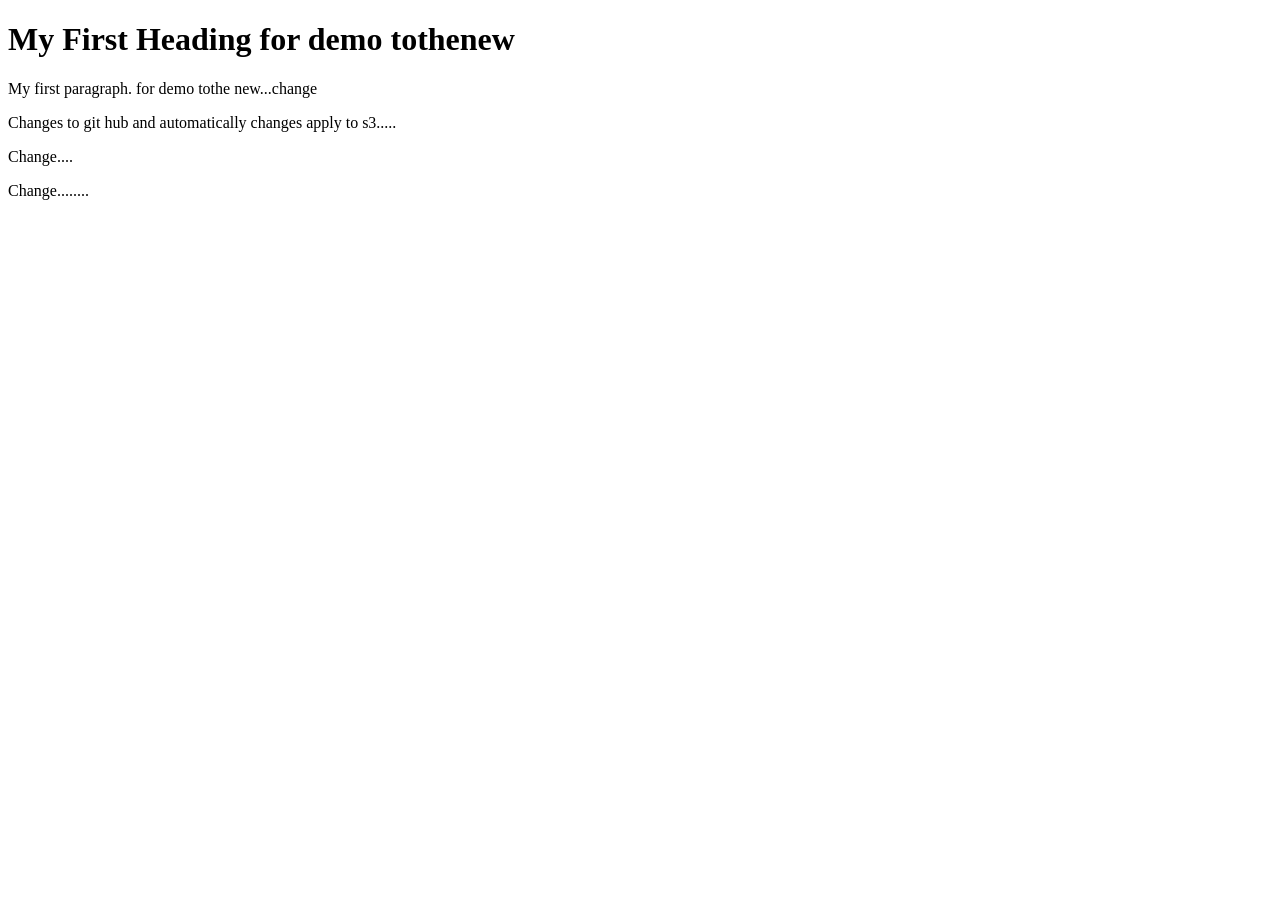
<file: index.html>
<!DOCTYPE html>
<html>
<body>

<h1>My First Heading  for demo tothenew</h1>

<p>My first paragraph. for demo tothe new...change</p>
  <p>Changes to git hub and automatically changes apply to s3.....</p>
  <p>Change....</p>
  <p>Change........</p>

</body>
</html>
</file>
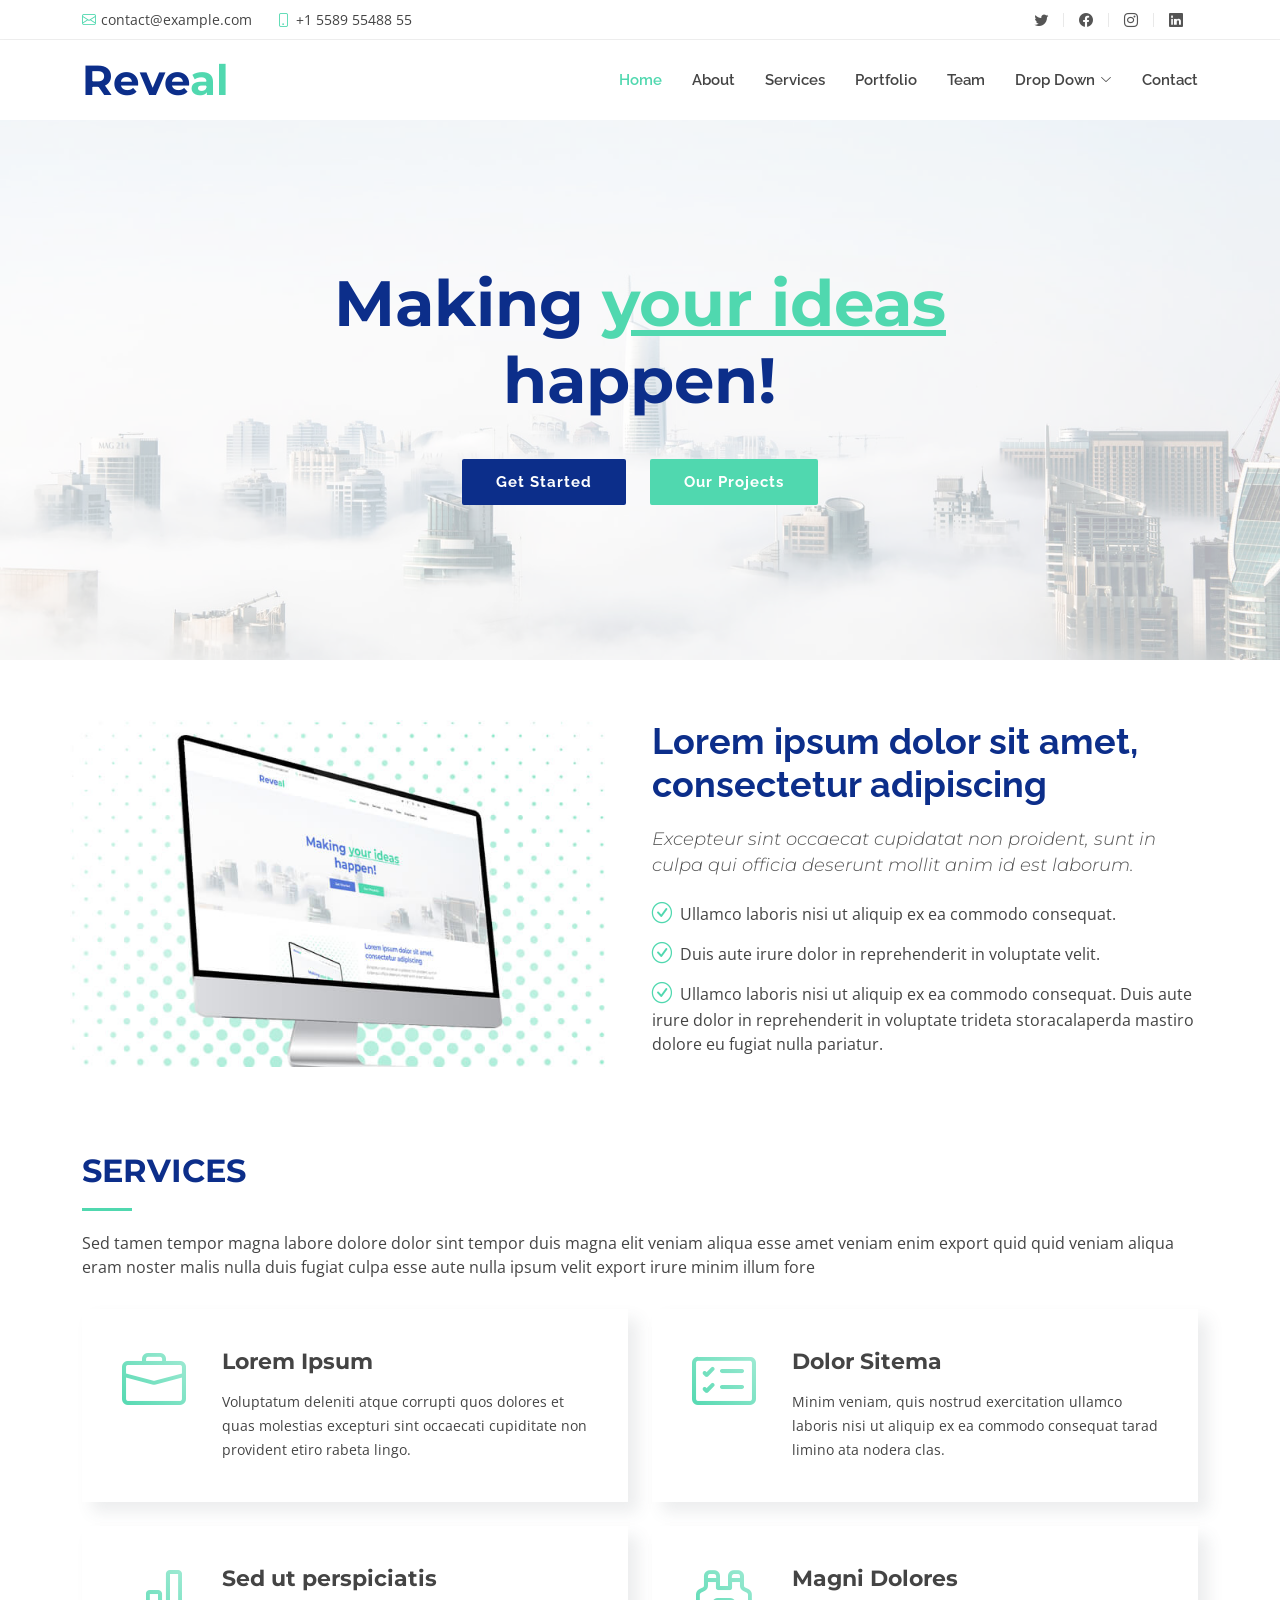
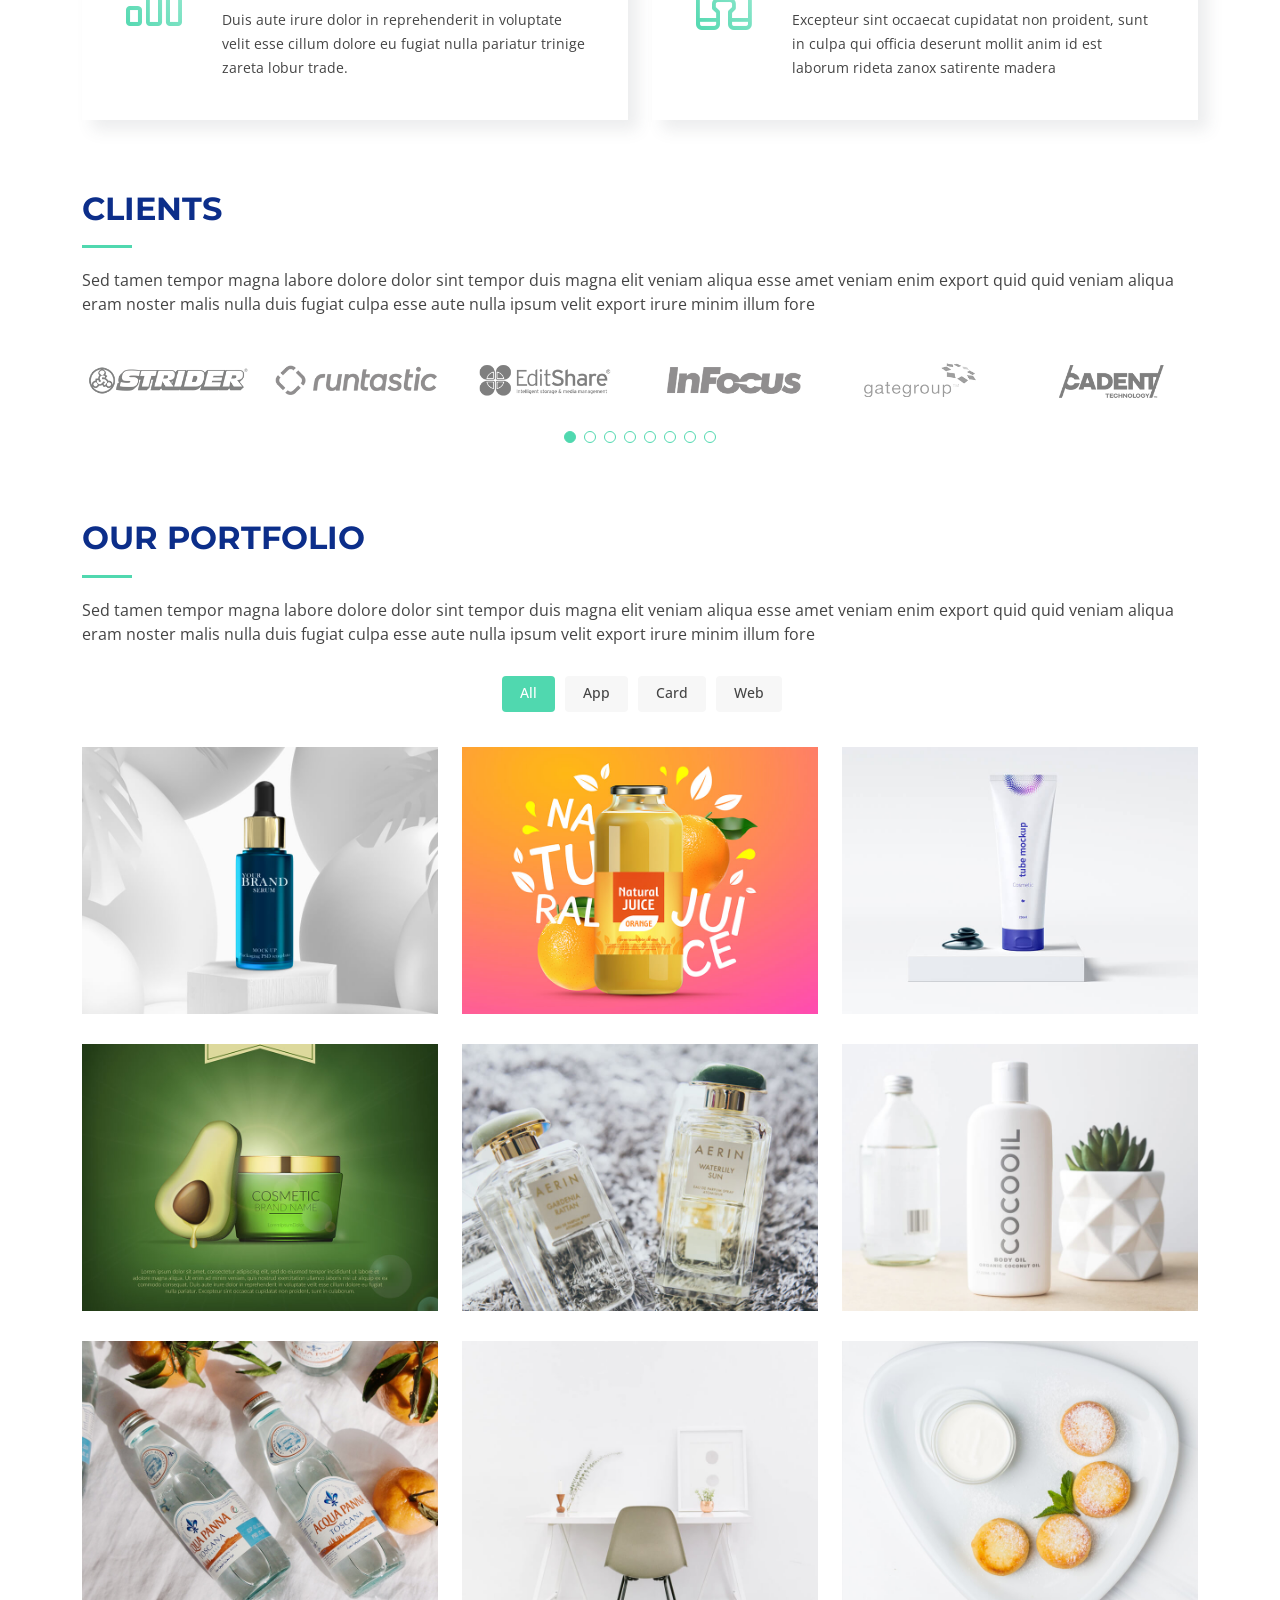
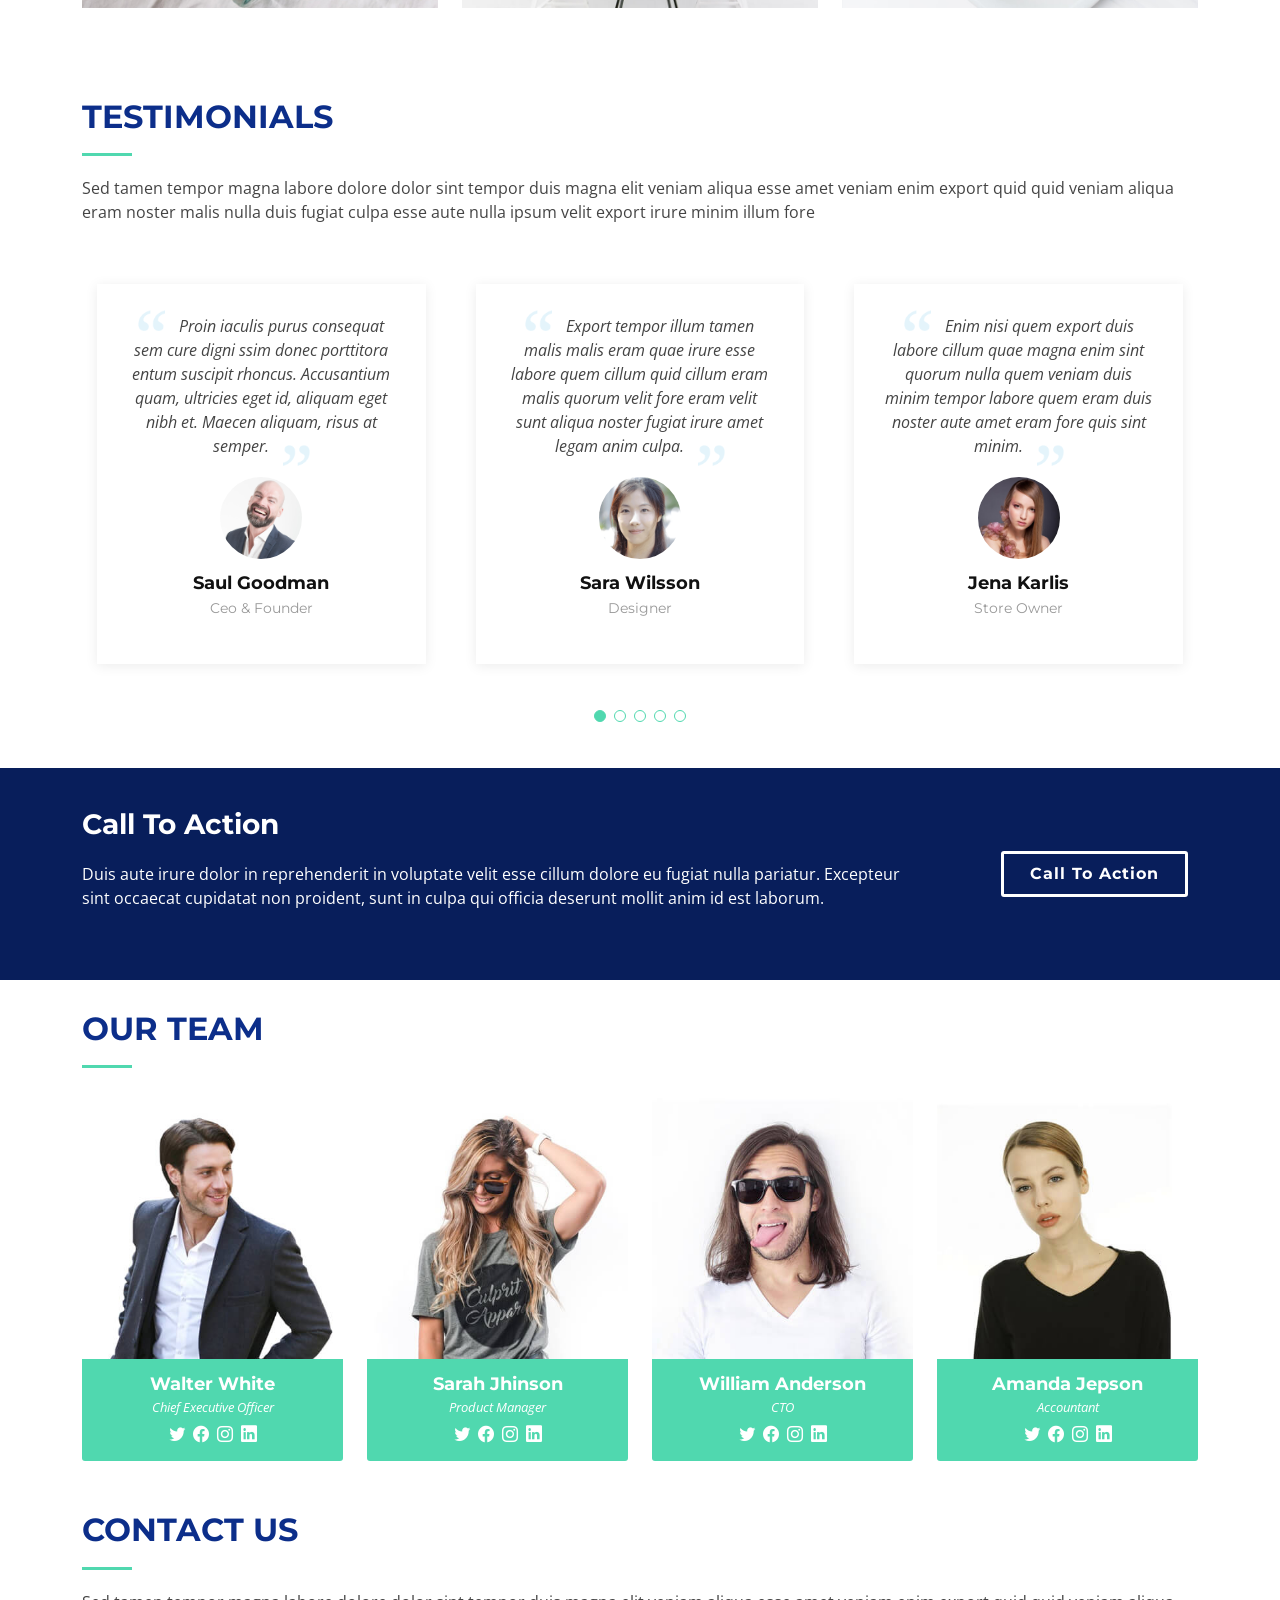
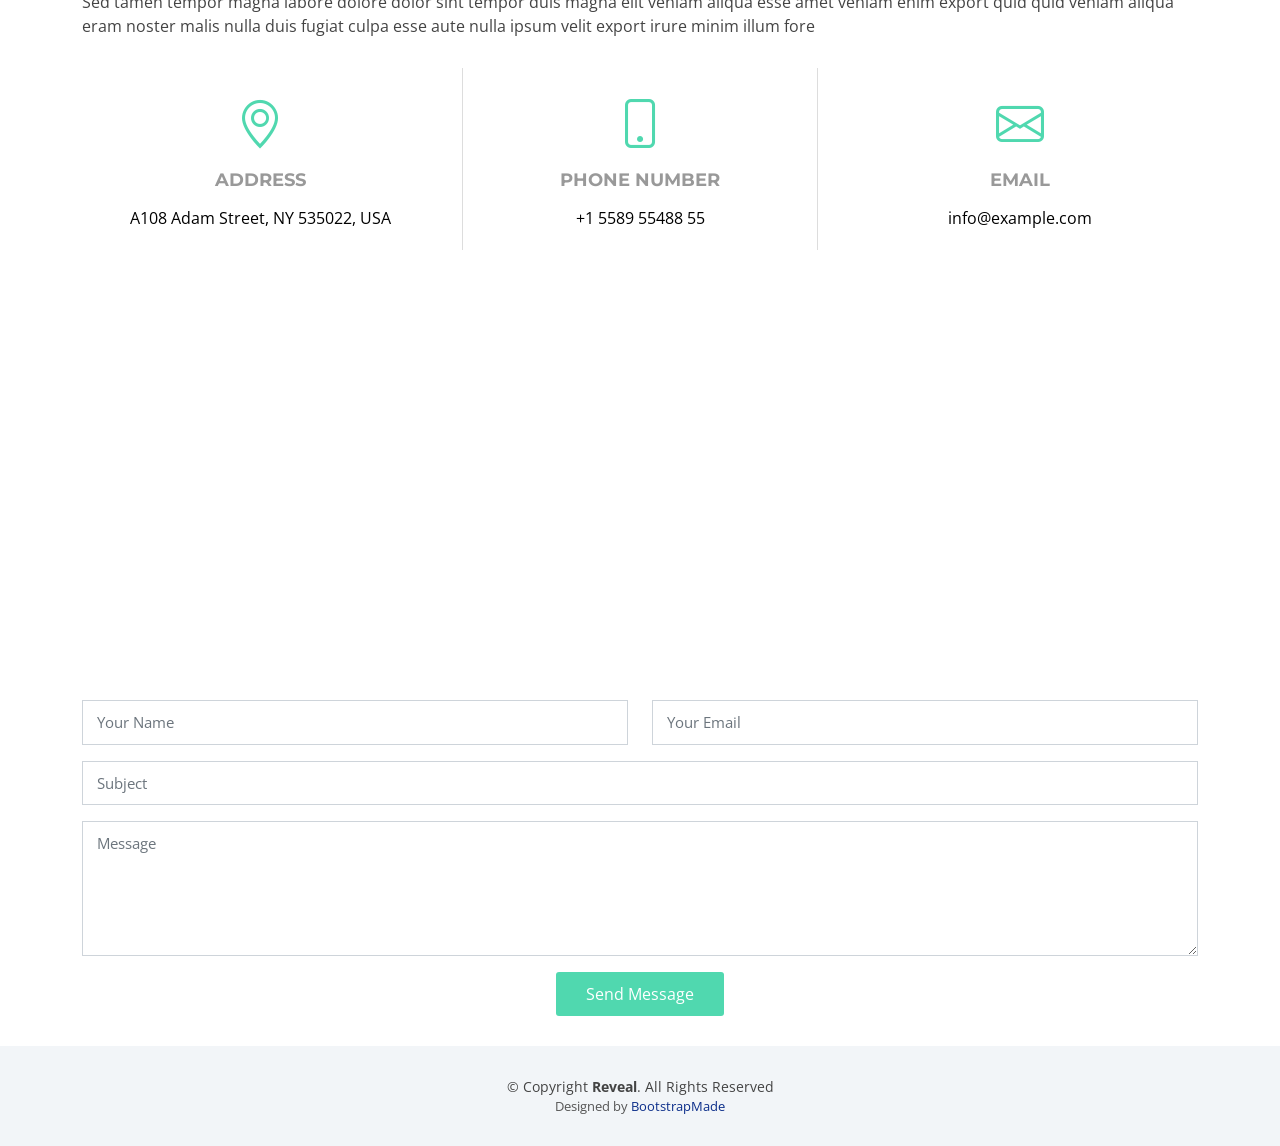
<file: Reveal/index.html>
<!DOCTYPE html>
<html lang="en">

<head>
  <meta charset="utf-8">
  <meta content="width=device-width, initial-scale=1.0" name="viewport">

  <title>Reveal Bootstrap Template</title>
  <meta content="" name="description">
  <meta content="" name="keywords">

  <!-- Favicons -->
  <link href="assets/img/favicon.png" rel="icon">
  <link href="assets/img/apple-touch-icon.png" rel="apple-touch-icon">

  <!-- Google Fonts -->
  <link href="https://fonts.googleapis.com/css?family=Open+Sans:300,300i,400,400i,700,700i|Raleway:300,400,500,700,800|Montserrat:300,400,700" rel="stylesheet">

  <!-- Vendor CSS Files -->
  <link href="assets/vendor/aos/aos.css" rel="stylesheet">
  <link href="assets/vendor/bootstrap/css/bootstrap.min.css" rel="stylesheet">
  <link href="assets/vendor/bootstrap-icons/bootstrap-icons.css" rel="stylesheet">
  <link href="assets/vendor/boxicons/css/boxicons.min.css" rel="stylesheet">
  <link href="assets/vendor/glightbox/css/glightbox.min.css" rel="stylesheet">
  <link href="assets/vendor/swiper/swiper-bundle.min.css" rel="stylesheet">

  <!-- Template Main CSS File -->
  <link href="assets/css/style.css" rel="stylesheet">

  <!-- =======================================================
  * Template Name: Reveal - v4.6.0
  * Template URL: https://bootstrapmade.com/reveal-bootstrap-corporate-template/
  * Author: BootstrapMade.com
  * License: https://bootstrapmade.com/license/
  ======================================================== -->
</head>

<body>

  <!-- ======= Top Bar ======= -->
  <section id="topbar" class="d-flex align-items-center">
    <div class="container d-flex justify-content-center justify-content-md-between">
      <div class="contact-info d-flex align-items-center">
        <i class="bi bi-envelope d-flex align-items-center"><a href="mailto:contact@example.com">contact@example.com</a></i>
        <i class="bi bi-phone d-flex align-items-center ms-4"><span>+1 5589 55488 55</span></i>
      </div>
      <div class="social-links d-none d-md-flex align-items-center">
        <a href="#" class="twitter"><i class="bi bi-twitter"></i></a>
        <a href="#" class="facebook"><i class="bi bi-facebook"></i></a>
        <a href="#" class="instagram"><i class="bi bi-instagram"></i></a>
        <a href="#" class="linkedin"><i class="bi bi-linkedin"></i></i></a>
      </div>
    </div>
  </section><!-- End Top Bar-->

  <!-- ======= Header ======= -->
  <header id="header" class="d-flex align-items-center">
    <div class="container d-flex justify-content-between">

      <div id="logo">
        <h1><a href="index.html">Reve<span>al</span></a></h1>
        <!-- Uncomment below if you prefer to use an image logo -->
        <!-- <a href="index.html"><img src="assets/img/logo.png" alt=""></a>-->
      </div>

      <nav id="navbar" class="navbar">
        <ul>
          <li><a class="nav-link scrollto active" href="#hero">Home</a></li>
          <li><a class="nav-link scrollto" href="#about">About</a></li>
          <li><a class="nav-link scrollto" href="#services">Services</a></li>
          <li><a class="nav-link scrollto " href="#portfolio">Portfolio</a></li>
          <li><a class="nav-link scrollto" href="#team">Team</a></li>
          <li class="dropdown"><a href="#"><span>Drop Down</span> <i class="bi bi-chevron-down"></i></a>
            <ul>
              <li><a href="#">Drop Down 1</a></li>
              <li class="dropdown"><a href="#"><span>Deep Drop Down</span> <i class="bi bi-chevron-right"></i></a>
                <ul>
                  <li><a href="#">Deep Drop Down 1</a></li>
                  <li><a href="#">Deep Drop Down 2</a></li>
                  <li><a href="#">Deep Drop Down 3</a></li>
                  <li><a href="#">Deep Drop Down 4</a></li>
                  <li><a href="#">Deep Drop Down 5</a></li>
                </ul>
              </li>
              <li><a href="#">Drop Down 2</a></li>
              <li><a href="#">Drop Down 3</a></li>
              <li><a href="#">Drop Down 4</a></li>
            </ul>
          </li>
          <li><a class="nav-link scrollto" href="#contact">Contact</a></li>
        </ul>
        <i class="bi bi-list mobile-nav-toggle"></i>
      </nav><!-- .navbar -->

    </div>
  </header><!-- End Header -->

  <!-- ======= hero Section ======= -->
  <section id="hero">

    <div class="hero-content" data-aos="fade-up">
      <h2>Making <span>your ideas</span><br>happen!</h2>
      <div>
        <a href="#about" class="btn-get-started scrollto">Get Started</a>
        <a href="#portfolio" class="btn-projects scrollto">Our Projects</a>
      </div>
    </div>

    <div class="hero-slider swiper">
      <div class="swiper-wrapper">
        <div class="swiper-slide" style="background-image: url('assets/img/hero-carousel/1.jpg');"></div>
        <div class="swiper-slide" style="background-image: url('assets/img/hero-carousel/2.jpg');"></div>
        <div class="swiper-slide" style="background-image: url('assets/img/hero-carousel/3.jpg');"></div>
        <div class="swiper-slide" style="background-image: url('assets/img/hero-carousel/4.jpg');"></div>
        <div class="swiper-slide" style="background-image: url('assets/img/hero-carousel/5.jpg');"></div>
      </div>
    </div>

  </section><!-- End Hero Section -->

  <main id="main">

    <!-- ======= About Section ======= -->
    <section id="about">
      <div class="container" data-aos="fade-up">
        <div class="row">
          <div class="col-lg-6 about-img">
            <img src="assets/img/about-img.jpg" alt="">
          </div>

          <div class="col-lg-6 content">
            <h2>Lorem ipsum dolor sit amet, consectetur adipiscing</h2>
            <h3>Excepteur sint occaecat cupidatat non proident, sunt in culpa qui officia deserunt mollit anim id est laborum.</h3>

            <ul>
              <li><i class="bi bi-check-circle"></i> Ullamco laboris nisi ut aliquip ex ea commodo consequat.</li>
              <li><i class="bi bi-check-circle"></i> Duis aute irure dolor in reprehenderit in voluptate velit.</li>
              <li><i class="bi bi-check-circle"></i> Ullamco laboris nisi ut aliquip ex ea commodo consequat. Duis aute irure dolor in reprehenderit in voluptate trideta storacalaperda mastiro dolore eu fugiat nulla pariatur.</li>
            </ul>

          </div>
        </div>

      </div>
    </section><!-- End About Section -->

    <!-- ======= Services Section ======= -->
    <section id="services">
      <div class="container" data-aos="fade-up">
        <div class="section-header">
          <h2>Services</h2>
          <p>Sed tamen tempor magna labore dolore dolor sint tempor duis magna elit veniam aliqua esse amet veniam enim export quid quid veniam aliqua eram noster malis nulla duis fugiat culpa esse aute nulla ipsum velit export irure minim illum fore</p>
        </div>

        <div class="row gy-4">

          <div class="col-lg-6" data-aos="fade-up" data-aos-delay="100">
            <div class="box">
              <div class="icon"><i class="bi bi-briefcase"></i></div>
              <h4 class="title"><a href="">Lorem Ipsum</a></h4>
              <p class="description">Voluptatum deleniti atque corrupti quos dolores et quas molestias excepturi sint occaecati cupiditate non provident etiro rabeta lingo.</p>
            </div>
          </div>

          <div class="col-lg-6" data-aos="fade-up" data-aos-delay="200">
            <div class="box">
              <div class="icon"><i class="bi bi-card-checklist"></i></div>
              <h4 class="title"><a href="">Dolor Sitema</a></h4>
              <p class="description">Minim veniam, quis nostrud exercitation ullamco laboris nisi ut aliquip ex ea commodo consequat tarad limino ata nodera clas.</p>
            </div>
          </div>

          <div class="col-lg-6" data-aos="fade-up" data-aos-delay="300">
            <div class="box">
              <div class="icon"><i class="bi bi-bar-chart"></i></div>
              <h4 class="title"><a href="">Sed ut perspiciatis</a></h4>
              <p class="description">Duis aute irure dolor in reprehenderit in voluptate velit esse cillum dolore eu fugiat nulla pariatur trinige zareta lobur trade.</p>
            </div>
          </div>

          <div class="col-lg-6" data-aos="fade-up" data-aos-delay="400">
            <div class="box">
              <div class="icon"><i class="bi bi-binoculars"></i></div>
              <h4 class="title"><a href="">Magni Dolores</a></h4>
              <p class="description">Excepteur sint occaecat cupidatat non proident, sunt in culpa qui officia deserunt mollit anim id est laborum rideta zanox satirente madera</p>
            </div>
          </div>

        </div>

      </div>
    </section><!-- End Services Section -->

    <!-- ======= Clients Section ======= -->
    <section id="clients">
      <div class="container" data-aos="fade-up">
        <div class="section-header">
          <h2>Clients</h2>
          <p>Sed tamen tempor magna labore dolore dolor sint tempor duis magna elit veniam aliqua esse amet veniam enim export quid quid veniam aliqua eram noster malis nulla duis fugiat culpa esse aute nulla ipsum velit export irure minim illum fore</p>
        </div>

        <div class="clients-slider swiper" data-aos="fade-up" data-aos-delay="100">
          <div class="swiper-wrapper align-items-center">
            <div class="swiper-slide"><img src="assets/img/clients/client-1.png" class="img-fluid" alt=""></div>
            <div class="swiper-slide"><img src="assets/img/clients/client-2.png" class="img-fluid" alt=""></div>
            <div class="swiper-slide"><img src="assets/img/clients/client-3.png" class="img-fluid" alt=""></div>
            <div class="swiper-slide"><img src="assets/img/clients/client-4.png" class="img-fluid" alt=""></div>
            <div class="swiper-slide"><img src="assets/img/clients/client-5.png" class="img-fluid" alt=""></div>
            <div class="swiper-slide"><img src="assets/img/clients/client-6.png" class="img-fluid" alt=""></div>
            <div class="swiper-slide"><img src="assets/img/clients/client-7.png" class="img-fluid" alt=""></div>
            <div class="swiper-slide"><img src="assets/img/clients/client-8.png" class="img-fluid" alt=""></div>
          </div>
          <div class="swiper-pagination"></div>
        </div>

      </div>
    </section><!-- End Clients Section -->

    <!-- ======= Portfolio Section ======= -->
    <section id="portfolio" class="portfolio">
      <div class="container" data-aos="fade-up">
        <div class="section-header">
          <h2>Our Portfolio</h2>
          <p>Sed tamen tempor magna labore dolore dolor sint tempor duis magna elit veniam aliqua esse amet veniam enim export quid quid veniam aliqua eram noster malis nulla duis fugiat culpa esse aute nulla ipsum velit export irure minim illum fore</p>
        </div>

        <div class="row" data-aos="fade-up" data-aos-delay="100">
          <div class="col-lg-12 d-flex justify-content-center">
            <ul id="portfolio-flters">
              <li data-filter="*" class="filter-active">All</li>
              <li data-filter=".filter-app">App</li>
              <li data-filter=".filter-card">Card</li>
              <li data-filter=".filter-web">Web</li>
            </ul>
          </div>
        </div>

        <div class="row portfolio-container" data-aos="fade-up" data-aos-delay="200">

          <div class="col-lg-4 col-md-6 portfolio-item filter-app">
            <img src="assets/img/portfolio/portfolio-1.jpg" class="img-fluid" alt="">
            <div class="portfolio-info">
              <h4>App 1</h4>
              <p>App</p>
              <a href="assets/img/portfolio/portfolio-1.jpg" data-gallery="portfolioGallery" class="portfolio-lightbox preview-link" title="App 1"><i class="bx bx-plus"></i></a>
              <a href="portfolio-details.html" class="details-link" title="More Details"><i class="bx bx-link"></i></a>
            </div>
          </div>

          <div class="col-lg-4 col-md-6 portfolio-item filter-web">
            <img src="assets/img/portfolio/portfolio-2.jpg" class="img-fluid" alt="">
            <div class="portfolio-info">
              <h4>Web 3</h4>
              <p>Web</p>
              <a href="assets/img/portfolio/portfolio-2.jpg" data-gallery="portfolioGallery" class="portfolio-lightbox preview-link" title="Web 3"><i class="bx bx-plus"></i></a>
              <a href="portfolio-details.html" class="details-link" title="More Details"><i class="bx bx-link"></i></a>
            </div>
          </div>

          <div class="col-lg-4 col-md-6 portfolio-item filter-app">
            <img src="assets/img/portfolio/portfolio-3.jpg" class="img-fluid" alt="">
            <div class="portfolio-info">
              <h4>App 2</h4>
              <p>App</p>
              <a href="assets/img/portfolio/portfolio-3.jpg" data-gallery="portfolioGallery" class="portfolio-lightbox preview-link" title="App 2"><i class="bx bx-plus"></i></a>
              <a href="portfolio-details.html" class="details-link" title="More Details"><i class="bx bx-link"></i></a>
            </div>
          </div>

          <div class="col-lg-4 col-md-6 portfolio-item filter-card">
            <img src="assets/img/portfolio/portfolio-4.jpg" class="img-fluid" alt="">
            <div class="portfolio-info">
              <h4>Card 2</h4>
              <p>Card</p>
              <a href="assets/img/portfolio/portfolio-4.jpg" data-gallery="portfolioGallery" class="portfolio-lightbox preview-link" title="Card 2"><i class="bx bx-plus"></i></a>
              <a href="portfolio-details.html" class="details-link" title="More Details"><i class="bx bx-link"></i></a>
            </div>
          </div>

          <div class="col-lg-4 col-md-6 portfolio-item filter-web">
            <img src="assets/img/portfolio/portfolio-5.jpg" class="img-fluid" alt="">
            <div class="portfolio-info">
              <h4>Web 2</h4>
              <p>Web</p>
              <a href="assets/img/portfolio/portfolio-5.jpg" data-gallery="portfolioGallery" class="portfolio-lightbox preview-link" title="Web 2"><i class="bx bx-plus"></i></a>
              <a href="portfolio-details.html" class="details-link" title="More Details"><i class="bx bx-link"></i></a>
            </div>
          </div>

          <div class="col-lg-4 col-md-6 portfolio-item filter-app">
            <img src="assets/img/portfolio/portfolio-6.jpg" class="img-fluid" alt="">
            <div class="portfolio-info">
              <h4>App 3</h4>
              <p>App</p>
              <a href="assets/img/portfolio/portfolio-6.jpg" data-gallery="portfolioGallery" class="portfolio-lightbox preview-link" title="App 3"><i class="bx bx-plus"></i></a>
              <a href="portfolio-details.html" class="details-link" title="More Details"><i class="bx bx-link"></i></a>
            </div>
          </div>

          <div class="col-lg-4 col-md-6 portfolio-item filter-card">
            <img src="assets/img/portfolio/portfolio-7.jpg" class="img-fluid" alt="">
            <div class="portfolio-info">
              <h4>Card 1</h4>
              <p>Card</p>
              <a href="assets/img/portfolio/portfolio-7.jpg" data-gallery="portfolioGallery" class="portfolio-lightbox preview-link" title="Card 1"><i class="bx bx-plus"></i></a>
              <a href="portfolio-details.html" class="details-link" title="More Details"><i class="bx bx-link"></i></a>
            </div>
          </div>

          <div class="col-lg-4 col-md-6 portfolio-item filter-card">
            <img src="assets/img/portfolio/portfolio-8.jpg" class="img-fluid" alt="">
            <div class="portfolio-info">
              <h4>Card 3</h4>
              <p>Card</p>
              <a href="assets/img/portfolio/portfolio-8.jpg" data-gallery="portfolioGallery" class="portfolio-lightbox preview-link" title="Card 3"><i class="bx bx-plus"></i></a>
              <a href="portfolio-details.html" class="details-link" title="More Details"><i class="bx bx-link"></i></a>
            </div>
          </div>

          <div class="col-lg-4 col-md-6 portfolio-item filter-web">
            <img src="assets/img/portfolio/portfolio-9.jpg" class="img-fluid" alt="">
            <div class="portfolio-info">
              <h4>Web 3</h4>
              <p>Web</p>
              <a href="assets/img/portfolio/portfolio-9.jpg" data-gallery="portfolioGallery" class="portfolio-lightbox preview-link" title="Web 3"><i class="bx bx-plus"></i></a>
              <a href="portfolio-details.html" class="details-link" title="More Details"><i class="bx bx-link"></i></a>
            </div>
          </div>

        </div>

      </div>
    </section><!-- End Portfolio Section -->

    <!-- ======= Testimonials Section ======= -->
    <section id="testimonials">
      <div class="container" data-aos="fade-up">
        <div class="section-header">
          <h2>Testimonials</h2>
          <p>Sed tamen tempor magna labore dolore dolor sint tempor duis magna elit veniam aliqua esse amet veniam enim export quid quid veniam aliqua eram noster malis nulla duis fugiat culpa esse aute nulla ipsum velit export irure minim illum fore</p>
        </div>

        <div class="testimonials-slider swiper" data-aos="fade-up" data-aos-delay="100">
          <div class="swiper-wrapper">

            <div class="swiper-slide">
              <div class="testimonial-item">
                <p>
                  <img src="assets/img/quote-sign-left.png" class="quote-sign-left" alt="">
                  Proin iaculis purus consequat sem cure digni ssim donec porttitora entum suscipit rhoncus. Accusantium quam, ultricies eget id, aliquam eget nibh et. Maecen aliquam, risus at semper.
                  <img src="assets/img/quote-sign-right.png" class="quote-sign-right" alt="">
                </p>
                <img src="assets/img/testimonial-1.jpg" class="testimonial-img" alt="">
                <h3>Saul Goodman</h3>
                <h4>Ceo &amp; Founder</h4>
              </div>
            </div><!-- End testimonial item -->

            <div class="swiper-slide">
              <div class="testimonial-item">
                <p>
                  <img src="assets/img/quote-sign-left.png" class="quote-sign-left" alt="">
                  Export tempor illum tamen malis malis eram quae irure esse labore quem cillum quid cillum eram malis quorum velit fore eram velit sunt aliqua noster fugiat irure amet legam anim culpa.
                  <img src="assets/img/quote-sign-right.png" class="quote-sign-right" alt="">
                </p>
                <img src="assets/img/testimonial-2.jpg" class="testimonial-img" alt="">
                <h3>Sara Wilsson</h3>
                <h4>Designer</h4>
              </div>
            </div><!-- End testimonial item -->

            <div class="swiper-slide">
              <div class="testimonial-item">
                <p>
                  <img src="assets/img/quote-sign-left.png" class="quote-sign-left" alt="">
                  Enim nisi quem export duis labore cillum quae magna enim sint quorum nulla quem veniam duis minim tempor labore quem eram duis noster aute amet eram fore quis sint minim.
                  <img src="assets/img/quote-sign-right.png" class="quote-sign-right" alt="">
                </p>
                <img src="assets/img/testimonial-3.jpg" class="testimonial-img" alt="">
                <h3>Jena Karlis</h3>
                <h4>Store Owner</h4>
              </div>
            </div><!-- End testimonial item -->

            <div class="swiper-slide">
              <div class="testimonial-item">
                <p>
                  <img src="assets/img/quote-sign-left.png" class="quote-sign-left" alt="">
                  Fugiat enim eram quae cillum dolore dolor amet nulla culpa multos export minim fugiat minim velit minim dolor enim duis veniam ipsum anim magna sunt elit fore quem dolore labore illum veniam.
                  <img src="assets/img/quote-sign-right.png" class="quote-sign-right" alt="">
                </p>
                <img src="assets/img/testimonial-4.jpg" class="testimonial-img" alt="">
                <h3>Matt Brandon</h3>
                <h4>Freelancer</h4>
              </div>
            </div><!-- End testimonial item -->

            <div class="swiper-slide">
              <div class="testimonial-item">
                <p>
                  <img src="assets/img/quote-sign-left.png" class="quote-sign-left" alt="">
                  Quis quorum aliqua sint quem legam fore sunt eram irure aliqua veniam tempor noster veniam enim culpa labore duis sunt culpa nulla illum cillum fugiat legam esse veniam culpa fore nisi cillum quid.
                  <img src="assets/img/quote-sign-right.png" class="quote-sign-right" alt="">
                </p>
                <img src="assets/img/testimonial-5.jpg" class="testimonial-img" alt="">
                <h3>John Larson</h3>
                <h4>Entrepreneur</h4>
              </div>
            </div><!-- End testimonial item -->

          </div>
          <div class="swiper-pagination"></div>
        </div>

      </div>
    </section><!-- End Testimonials Section -->

    <!-- ======= Call To Action Section ======= -->
    <section id="call-to-action">
      <div class="container" data-aos="zoom-out">
        <div class="row">
          <div class="col-lg-9 text-center text-lg-start">
            <h3 class="cta-title">Call To Action</h3>
            <p class="cta-text"> Duis aute irure dolor in reprehenderit in voluptate velit esse cillum dolore eu fugiat nulla pariatur. Excepteur sint occaecat cupidatat non proident, sunt in culpa qui officia deserunt mollit anim id est laborum.</p>
          </div>
          <div class="col-lg-3 cta-btn-container text-center">
            <a class="cta-btn align-middle" href="#">Call To Action</a>
          </div>
        </div>
      </div>
    </section><!-- End Call To Action Section -->

    <!-- ======= Team Section ======= -->
    <section id="team">
      <div class="container" data-aos="fade-up">
        <div class="section-header">
          <h2>Our Team</h2>
        </div>
        <div class="row">
          <div class="col-lg-3 col-md-6">
            <div class="member">
              <div class="pic"><img src="assets/img/team-1.jpg" alt=""></div>
              <div class="details">
                <h4>Walter White</h4>
                <span>Chief Executive Officer</span>
                <div class="social">
                  <a href=""><i class="bi bi-twitter"></i></a>
                  <a href=""><i class="bi bi-facebook"></i></a>
                  <a href=""><i class="bi bi-instagram"></i></a>
                  <a href=""><i class="bi bi-linkedin"></i></a>
                </div>
              </div>
            </div>
          </div>

          <div class="col-lg-3 col-md-6">
            <div class="member">
              <div class="pic"><img src="assets/img/team-2.jpg" alt=""></div>
              <div class="details">
                <h4>Sarah Jhinson</h4>
                <span>Product Manager</span>
                <div class="social">
                  <a href=""><i class="bi bi-twitter"></i></a>
                  <a href=""><i class="bi bi-facebook"></i></a>
                  <a href=""><i class="bi bi-instagram"></i></a>
                  <a href=""><i class="bi bi-linkedin"></i></a>
                </div>
              </div>
            </div>
          </div>

          <div class="col-lg-3 col-md-6">
            <div class="member">
              <div class="pic"><img src="assets/img/team-3.jpg" alt=""></div>
              <div class="details">
                <h4>William Anderson</h4>
                <span>CTO</span>
                <div class="social">
                  <a href=""><i class="bi bi-twitter"></i></a>
                  <a href=""><i class="bi bi-facebook"></i></a>
                  <a href=""><i class="bi bi-instagram"></i></a>
                  <a href=""><i class="bi bi-linkedin"></i></a>
                </div>
              </div>
            </div>
          </div>

          <div class="col-lg-3 col-md-6">
            <div class="member">
              <div class="pic"><img src="assets/img/team-4.jpg" alt=""></div>
              <div class="details">
                <h4>Amanda Jepson</h4>
                <span>Accountant</span>
                <div class="social">
                  <a href=""><i class="bi bi-twitter"></i></a>
                  <a href=""><i class="bi bi-facebook"></i></a>
                  <a href=""><i class="bi bi-instagram"></i></a>
                  <a href=""><i class="bi bi-linkedin"></i></a>
                </div>
              </div>
            </div>
          </div>
        </div>

      </div>
    </section><!-- End Team Section -->

    <!-- ======= Contact Section ======= -->
    <section id="contact">
      <div class="container" data-aos="fade-up">
        <div class="section-header">
          <h2>Contact Us</h2>
          <p>Sed tamen tempor magna labore dolore dolor sint tempor duis magna elit veniam aliqua esse amet veniam enim export quid quid veniam aliqua eram noster malis nulla duis fugiat culpa esse aute nulla ipsum velit export irure minim illum fore</p>
        </div>

        <div class="row contact-info">

          <div class="col-md-4">
            <div class="contact-address">
              <i class="bi bi-geo-alt"></i>
              <h3>Address</h3>
              <address>A108 Adam Street, NY 535022, USA</address>
            </div>
          </div>

          <div class="col-md-4">
            <div class="contact-phone">
              <i class="bi bi-phone"></i>
              <h3>Phone Number</h3>
              <p><a href="tel:+155895548855">+1 5589 55488 55</a></p>
            </div>
          </div>

          <div class="col-md-4">
            <div class="contact-email">
              <i class="bi bi-envelope"></i>
              <h3>Email</h3>
              <p><a href="mailto:info@example.com">info@example.com</a></p>
            </div>
          </div>

        </div>
      </div>

      <div class="container mb-4">
        <iframe src="https://www.google.com/maps/embed?pb=!1m18!1m12!1m3!1d22864.11283411948!2d-73.96468908098944!3d40.630720240038435!2m3!1f0!2f0!3f0!3m2!1i1024!2i768!4f13.1!3m3!1m2!1s0x89c24fa5d33f083b%3A0xc80b8f06e177fe62!2sNew+York%2C+NY%2C+USA!5e0!3m2!1sen!2sbg!4v1540447494452" width="100%" height="380" frameborder="0" style="border:0" allowfullscreen></iframe>
      </div>

      <div class="container">
        <div class="form">
          <form action="forms/contact.php" method="post" role="form" class="php-email-form">
            <div class="row">
              <div class="form-group col-md-6">
                <input type="text" name="name" class="form-control" id="name" placeholder="Your Name" required>
              </div>
              <div class="form-group col-md-6 mt-3 mt-md-0">
                <input type="email" class="form-control" name="email" id="email" placeholder="Your Email" required>
              </div>
            </div>
            <div class="form-group mt-3">
              <input type="text" class="form-control" name="subject" id="subject" placeholder="Subject" required>
            </div>
            <div class="form-group mt-3">
              <textarea class="form-control" name="message" rows="5" placeholder="Message" required></textarea>
            </div>

            <div class="my-3">
              <div class="loading">Loading</div>
              <div class="error-message"></div>
              <div class="sent-message">Your message has been sent. Thank you!</div>
            </div>

            <div class="text-center"><button type="submit">Send Message</button></div>
          </form>
        </div>

      </div>
    </section><!-- End Contact Section -->

  </main><!-- End #main -->

  <!-- ======= Footer ======= -->
  <footer id="footer">
    <div class="container">
      <div class="copyright">
        &copy; Copyright <strong>Reveal</strong>. All Rights Reserved
      </div>
      <div class="credits">
        <!--
        All the links in the footer should remain intact.
        You can delete the links only if you purchased the pro version.
        Licensing information: https://bootstrapmade.com/license/
        Purchase the pro version with working PHP/AJAX contact form: https://bootstrapmade.com/buy/?theme=Reveal
      -->
        Designed by <a href="https://bootstrapmade.com/">BootstrapMade</a>
      </div>
    </div>
  </footer><!-- End Footer -->

  <a href="#" class="back-to-top d-flex align-items-center justify-content-center"><i class="bi bi-arrow-up-short"></i></a>

  <!-- Vendor JS Files -->
  <script src="assets/vendor/aos/aos.js"></script>
  <script src="assets/vendor/bootstrap/js/bootstrap.bundle.min.js"></script>
  <script src="assets/vendor/glightbox/js/glightbox.min.js"></script>
  <script src="assets/vendor/isotope-layout/isotope.pkgd.min.js"></script>
  <script src="assets/vendor/php-email-form/validate.js"></script>
  <script src="assets/vendor/swiper/swiper-bundle.min.js"></script>

  <!-- Template Main JS File -->
  <script src="assets/js/main.js"></script>

</body>

</html>
</file>
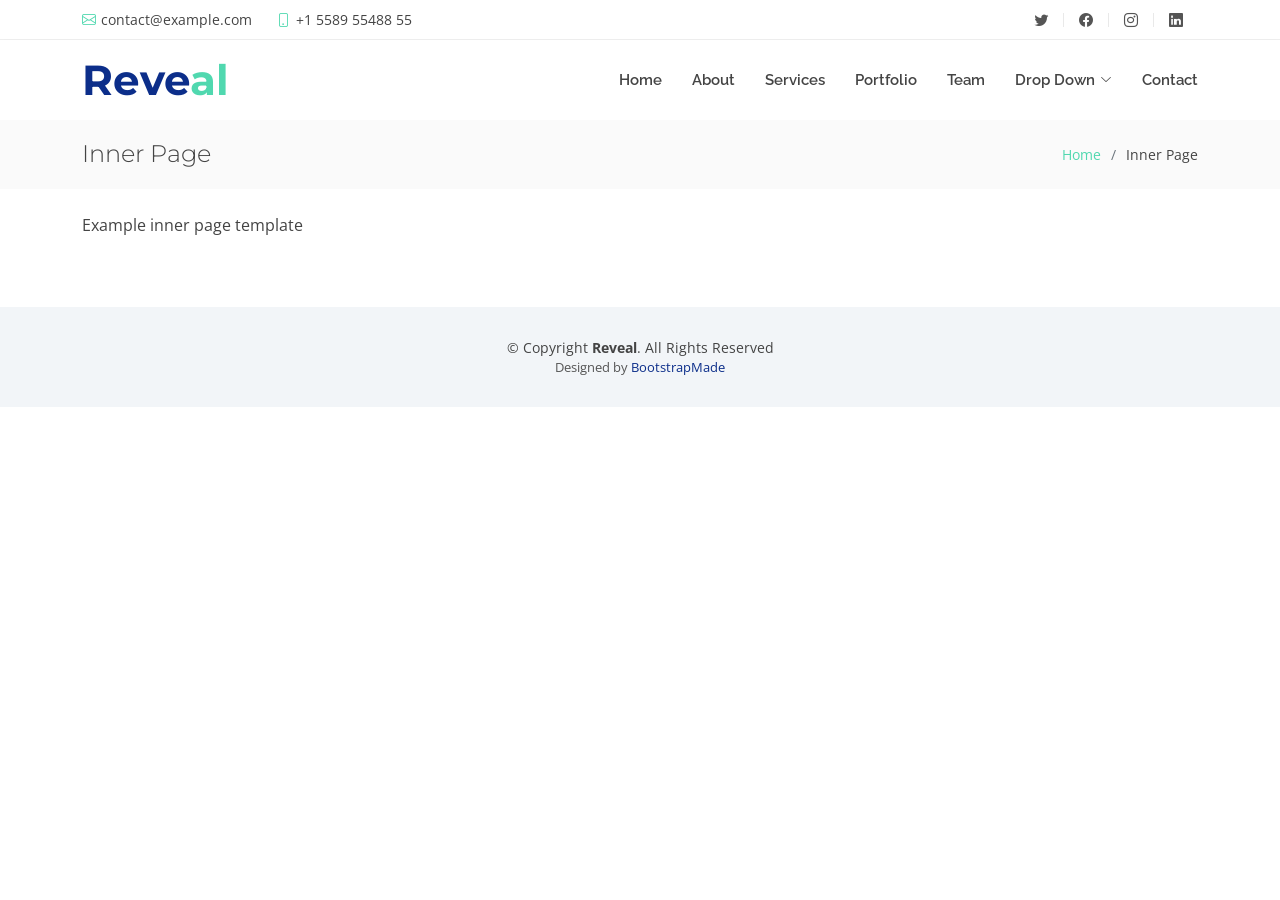
<file: Reveal/inner-page.html>
<!DOCTYPE html>
<html lang="en">

<head>
  <meta charset="utf-8">
  <meta content="width=device-width, initial-scale=1.0" name="viewport">

  <title>Inner Page - Reveal Bootstrap Template</title>
  <meta content="" name="description">
  <meta content="" name="keywords">

  <!-- Favicons -->
  <link href="assets/img/favicon.png" rel="icon">
  <link href="assets/img/apple-touch-icon.png" rel="apple-touch-icon">

  <!-- Google Fonts -->
  <link href="https://fonts.googleapis.com/css?family=Open+Sans:300,300i,400,400i,700,700i|Raleway:300,400,500,700,800|Montserrat:300,400,700" rel="stylesheet">

  <!-- Vendor CSS Files -->
  <link href="assets/vendor/aos/aos.css" rel="stylesheet">
  <link href="assets/vendor/bootstrap/css/bootstrap.min.css" rel="stylesheet">
  <link href="assets/vendor/bootstrap-icons/bootstrap-icons.css" rel="stylesheet">
  <link href="assets/vendor/boxicons/css/boxicons.min.css" rel="stylesheet">
  <link href="assets/vendor/glightbox/css/glightbox.min.css" rel="stylesheet">
  <link href="assets/vendor/swiper/swiper-bundle.min.css" rel="stylesheet">

  <!-- Template Main CSS File -->
  <link href="assets/css/style.css" rel="stylesheet">

  <!-- =======================================================
  * Template Name: Reveal - v4.6.0
  * Template URL: https://bootstrapmade.com/reveal-bootstrap-corporate-template/
  * Author: BootstrapMade.com
  * License: https://bootstrapmade.com/license/
  ======================================================== -->
</head>

<body>

  <!-- ======= Top Bar ======= -->
  <section id="topbar" class="d-flex align-items-center">
    <div class="container d-flex justify-content-center justify-content-md-between">
      <div class="contact-info d-flex align-items-center">
        <i class="bi bi-envelope d-flex align-items-center"><a href="mailto:contact@example.com">contact@example.com</a></i>
        <i class="bi bi-phone d-flex align-items-center ms-4"><span>+1 5589 55488 55</span></i>
      </div>
      <div class="social-links d-none d-md-flex align-items-center">
        <a href="#" class="twitter"><i class="bi bi-twitter"></i></a>
        <a href="#" class="facebook"><i class="bi bi-facebook"></i></a>
        <a href="#" class="instagram"><i class="bi bi-instagram"></i></a>
        <a href="#" class="linkedin"><i class="bi bi-linkedin"></i></i></a>
      </div>
    </div>
  </section><!-- End Top Bar-->

  <!-- ======= Header ======= -->
  <header id="header" class="d-flex align-items-center">
    <div class="container d-flex justify-content-between">

      <div id="logo">
        <h1><a href="index.html">Reve<span>al</span></a></h1>
        <!-- Uncomment below if you prefer to use an image logo -->
        <!-- <a href="index.html"><img src="assets/img/logo.png" alt=""></a>-->
      </div>

      <nav id="navbar" class="navbar">
        <ul>
          <li><a class="nav-link scrollto " href="#hero">Home</a></li>
          <li><a class="nav-link scrollto" href="#about">About</a></li>
          <li><a class="nav-link scrollto" href="#services">Services</a></li>
          <li><a class="nav-link scrollto " href="#portfolio">Portfolio</a></li>
          <li><a class="nav-link scrollto" href="#team">Team</a></li>
          <li class="dropdown"><a href="#"><span>Drop Down</span> <i class="bi bi-chevron-down"></i></a>
            <ul>
              <li><a href="#">Drop Down 1</a></li>
              <li class="dropdown"><a href="#"><span>Deep Drop Down</span> <i class="bi bi-chevron-right"></i></a>
                <ul>
                  <li><a href="#">Deep Drop Down 1</a></li>
                  <li><a href="#">Deep Drop Down 2</a></li>
                  <li><a href="#">Deep Drop Down 3</a></li>
                  <li><a href="#">Deep Drop Down 4</a></li>
                  <li><a href="#">Deep Drop Down 5</a></li>
                </ul>
              </li>
              <li><a href="#">Drop Down 2</a></li>
              <li><a href="#">Drop Down 3</a></li>
              <li><a href="#">Drop Down 4</a></li>
            </ul>
          </li>
          <li><a class="nav-link scrollto" href="#contact">Contact</a></li>
        </ul>
        <i class="bi bi-list mobile-nav-toggle"></i>
      </nav><!-- .navbar -->

    </div>
  </header><!-- End Header -->

  <main id="main">

    <!-- ======= Breadcrumbs Section ======= -->
    <section class="breadcrumbs">
      <div class="container">

        <div class="d-flex justify-content-between align-items-center">
          <h2>Inner Page</h2>
          <ol>
            <li><a href="index.html">Home</a></li>
            <li>Inner Page</li>
          </ol>
        </div>

      </div>
    </section><!-- End Breadcrumbs Section -->

    <section class="inner-page pt-4">
      <div class="container">
        <p>
          Example inner page template
        </p>
      </div>
    </section>

  </main><!-- End #main -->

  <!-- ======= Footer ======= -->
  <footer id="footer">
    <div class="container">
      <div class="copyright">
        &copy; Copyright <strong>Reveal</strong>. All Rights Reserved
      </div>
      <div class="credits">
        <!--
        All the links in the footer should remain intact.
        You can delete the links only if you purchased the pro version.
        Licensing information: https://bootstrapmade.com/license/
        Purchase the pro version with working PHP/AJAX contact form: https://bootstrapmade.com/buy/?theme=Reveal
      -->
        Designed by <a href="https://bootstrapmade.com/">BootstrapMade</a>
      </div>
    </div>
  </footer><!-- End Footer -->

  <a href="#" class="back-to-top d-flex align-items-center justify-content-center"><i class="bi bi-arrow-up-short"></i></a>

  <!-- Vendor JS Files -->
  <script src="assets/vendor/aos/aos.js"></script>
  <script src="assets/vendor/bootstrap/js/bootstrap.bundle.min.js"></script>
  <script src="assets/vendor/glightbox/js/glightbox.min.js"></script>
  <script src="assets/vendor/isotope-layout/isotope.pkgd.min.js"></script>
  <script src="assets/vendor/php-email-form/validate.js"></script>
  <script src="assets/vendor/swiper/swiper-bundle.min.js"></script>

  <!-- Template Main JS File -->
  <script src="assets/js/main.js"></script>

</body>

</html>
</file>
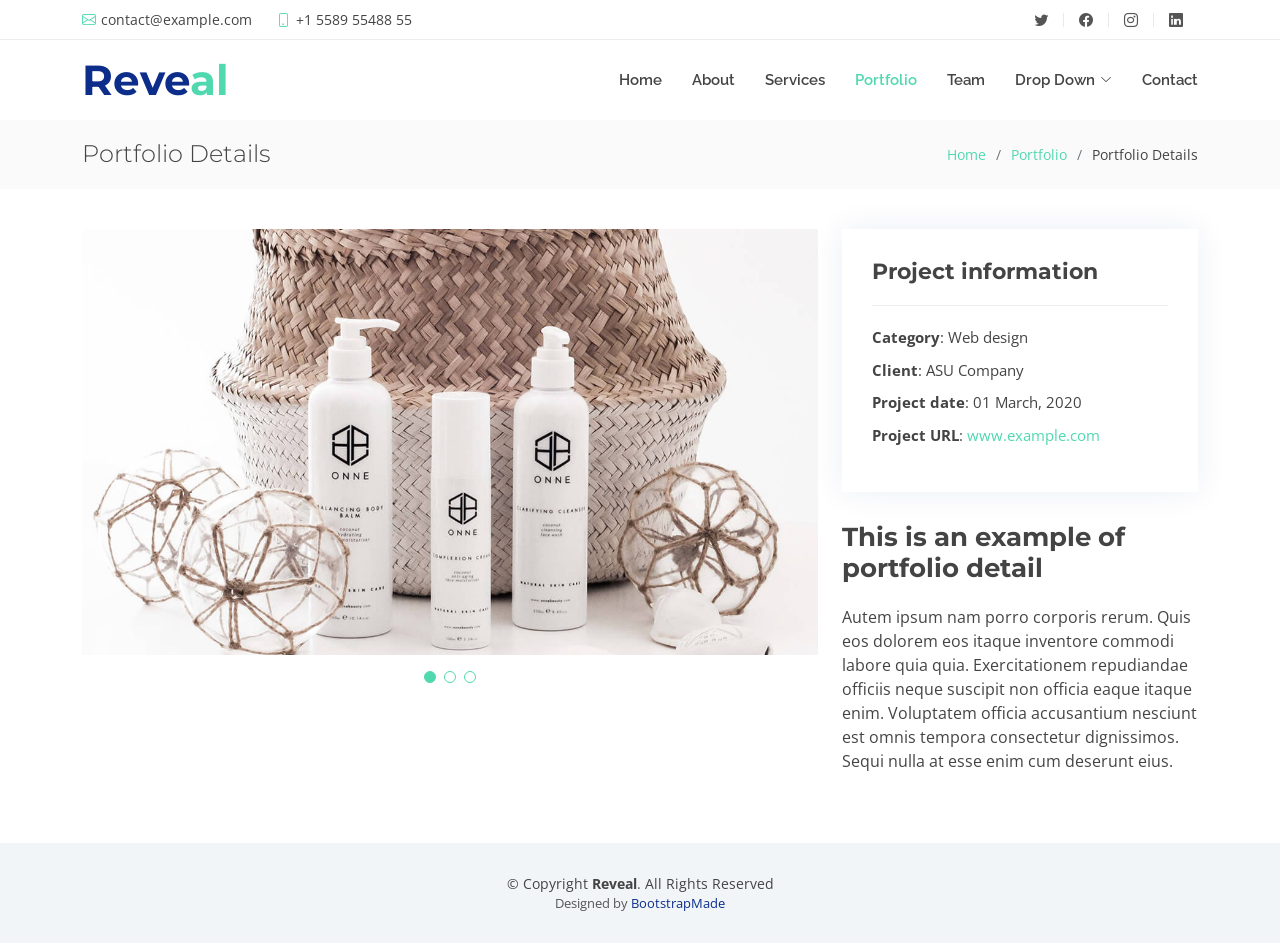
<file: Reveal/portfolio-details.html>
<!DOCTYPE html>
<html lang="en">

<head>
  <meta charset="utf-8">
  <meta content="width=device-width, initial-scale=1.0" name="viewport">

  <title>Portfolio Details - Reveal Bootstrap Template</title>
  <meta content="" name="description">
  <meta content="" name="keywords">

  <!-- Favicons -->
  <link href="assets/img/favicon.png" rel="icon">
  <link href="assets/img/apple-touch-icon.png" rel="apple-touch-icon">

  <!-- Google Fonts -->
  <link href="https://fonts.googleapis.com/css?family=Open+Sans:300,300i,400,400i,700,700i|Raleway:300,400,500,700,800|Montserrat:300,400,700" rel="stylesheet">

  <!-- Vendor CSS Files -->
  <link href="assets/vendor/aos/aos.css" rel="stylesheet">
  <link href="assets/vendor/bootstrap/css/bootstrap.min.css" rel="stylesheet">
  <link href="assets/vendor/bootstrap-icons/bootstrap-icons.css" rel="stylesheet">
  <link href="assets/vendor/boxicons/css/boxicons.min.css" rel="stylesheet">
  <link href="assets/vendor/glightbox/css/glightbox.min.css" rel="stylesheet">
  <link href="assets/vendor/swiper/swiper-bundle.min.css" rel="stylesheet">

  <!-- Template Main CSS File -->
  <link href="assets/css/style.css" rel="stylesheet">

  <!-- =======================================================
  * Template Name: Reveal - v4.6.0
  * Template URL: https://bootstrapmade.com/reveal-bootstrap-corporate-template/
  * Author: BootstrapMade.com
  * License: https://bootstrapmade.com/license/
  ======================================================== -->
</head>

<body>

  <!-- ======= Top Bar ======= -->
  <section id="topbar" class="d-flex align-items-center">
    <div class="container d-flex justify-content-center justify-content-md-between">
      <div class="contact-info d-flex align-items-center">
        <i class="bi bi-envelope d-flex align-items-center"><a href="mailto:contact@example.com">contact@example.com</a></i>
        <i class="bi bi-phone d-flex align-items-center ms-4"><span>+1 5589 55488 55</span></i>
      </div>
      <div class="social-links d-none d-md-flex align-items-center">
        <a href="#" class="twitter"><i class="bi bi-twitter"></i></a>
        <a href="#" class="facebook"><i class="bi bi-facebook"></i></a>
        <a href="#" class="instagram"><i class="bi bi-instagram"></i></a>
        <a href="#" class="linkedin"><i class="bi bi-linkedin"></i></i></a>
      </div>
    </div>
  </section><!-- End Top Bar-->

  <!-- ======= Header ======= -->
  <header id="header" class="d-flex align-items-center">
    <div class="container d-flex justify-content-between">

      <div id="logo">
        <h1><a href="index.html">Reve<span>al</span></a></h1>
        <!-- Uncomment below if you prefer to use an image logo -->
        <!-- <a href="index.html"><img src="assets/img/logo.png" alt=""></a>-->
      </div>

      <nav id="navbar" class="navbar">
        <ul>
          <li><a class="nav-link scrollto " href="#hero">Home</a></li>
          <li><a class="nav-link scrollto" href="#about">About</a></li>
          <li><a class="nav-link scrollto" href="#services">Services</a></li>
          <li><a class="nav-link scrollto active" href="#portfolio">Portfolio</a></li>
          <li><a class="nav-link scrollto" href="#team">Team</a></li>
          <li class="dropdown"><a href="#"><span>Drop Down</span> <i class="bi bi-chevron-down"></i></a>
            <ul>
              <li><a href="#">Drop Down 1</a></li>
              <li class="dropdown"><a href="#"><span>Deep Drop Down</span> <i class="bi bi-chevron-right"></i></a>
                <ul>
                  <li><a href="#">Deep Drop Down 1</a></li>
                  <li><a href="#">Deep Drop Down 2</a></li>
                  <li><a href="#">Deep Drop Down 3</a></li>
                  <li><a href="#">Deep Drop Down 4</a></li>
                  <li><a href="#">Deep Drop Down 5</a></li>
                </ul>
              </li>
              <li><a href="#">Drop Down 2</a></li>
              <li><a href="#">Drop Down 3</a></li>
              <li><a href="#">Drop Down 4</a></li>
            </ul>
          </li>
          <li><a class="nav-link scrollto" href="#contact">Contact</a></li>
        </ul>
        <i class="bi bi-list mobile-nav-toggle"></i>
      </nav><!-- .navbar -->

    </div>
  </header><!-- End Header -->

  <main id="main">

    <!-- ======= Breadcrumbs Section ======= -->
    <section class="breadcrumbs">
      <div class="container">

        <div class="d-flex justify-content-between align-items-center">
          <h2>Portfolio Details</h2>
          <ol>
            <li><a href="index.html">Home</a></li>
            <li><a href="portfolio.html">Portfolio</a></li>
            <li>Portfolio Details</li>
          </ol>
        </div>

      </div>
    </section><!-- Breadcrumbs Section -->

    <!-- ======= Portfolio Details Section ======= -->
    <section id="portfolio-details" class="portfolio-details">
      <div class="container">

        <div class="row gy-4">

          <div class="col-lg-8">
            <div class="portfolio-details-slider swiper">
              <div class="swiper-wrapper align-items-center">

                <div class="swiper-slide">
                  <img src="assets/img/portfolio/portfolio-details-1.jpg" alt="">
                </div>

                <div class="swiper-slide">
                  <img src="assets/img/portfolio/portfolio-details-2.jpg" alt="">
                </div>

                <div class="swiper-slide">
                  <img src="assets/img/portfolio/portfolio-details-3.jpg" alt="">
                </div>

              </div>
              <div class="swiper-pagination"></div>
            </div>
          </div>

          <div class="col-lg-4">
            <div class="portfolio-info">
              <h3>Project information</h3>
              <ul>
                <li><strong>Category</strong>: Web design</li>
                <li><strong>Client</strong>: ASU Company</li>
                <li><strong>Project date</strong>: 01 March, 2020</li>
                <li><strong>Project URL</strong>: <a href="#">www.example.com</a></li>
              </ul>
            </div>
            <div class="portfolio-description">
              <h2>This is an example of portfolio detail</h2>
              <p>
                Autem ipsum nam porro corporis rerum. Quis eos dolorem eos itaque inventore commodi labore quia quia. Exercitationem repudiandae officiis neque suscipit non officia eaque itaque enim. Voluptatem officia accusantium nesciunt est omnis tempora consectetur dignissimos. Sequi nulla at esse enim cum deserunt eius.
              </p>
            </div>
          </div>

        </div>

      </div>
    </section><!-- End Portfolio Details Section -->

  </main><!-- End #main -->

  <!-- ======= Footer ======= -->
  <footer id="footer">
    <div class="container">
      <div class="copyright">
        &copy; Copyright <strong>Reveal</strong>. All Rights Reserved
      </div>
      <div class="credits">
        <!--
        All the links in the footer should remain intact.
        You can delete the links only if you purchased the pro version.
        Licensing information: https://bootstrapmade.com/license/
        Purchase the pro version with working PHP/AJAX contact form: https://bootstrapmade.com/buy/?theme=Reveal
      -->
        Designed by <a href="https://bootstrapmade.com/">BootstrapMade</a>
      </div>
    </div>
  </footer><!-- End Footer -->

  <a href="#" class="back-to-top d-flex align-items-center justify-content-center"><i class="bi bi-arrow-up-short"></i></a>

  <!-- Vendor JS Files -->
  <script src="assets/vendor/aos/aos.js"></script>
  <script src="assets/vendor/bootstrap/js/bootstrap.bundle.min.js"></script>
  <script src="assets/vendor/glightbox/js/glightbox.min.js"></script>
  <script src="assets/vendor/isotope-layout/isotope.pkgd.min.js"></script>
  <script src="assets/vendor/php-email-form/validate.js"></script>
  <script src="assets/vendor/swiper/swiper-bundle.min.js"></script>

  <!-- Template Main JS File -->
  <script src="assets/js/main.js"></script>

</body>

</html>
</file>
<file: Reveal/assets/css/style.css>
/**
* Template Name: Reveal - v4.6.0
* Template URL: https://bootstrapmade.com/reveal-bootstrap-corporate-template/
* Author: BootstrapMade.com
* License: https://bootstrapmade.com/license/
*/

/*--------------------------------------------------------------
# General
--------------------------------------------------------------*/
body {
  background: #fff;
  color: #444;
  font-family: "Open Sans", sans-serif;
}

a {
  color: #50d8af;
  text-decoration: none;
  transition: 0.5s;
}

a:hover, a:active, a:focus {
  color: #51d8af;
  outline: none;
  text-decoration: none;
}

p {
  padding: 0;
  margin: 0 0 30px 0;
}

h1, h2, h3, h4, h5, h6 {
  font-family: "Montserrat", sans-serif;
  font-weight: 400;
  margin: 0 0 20px 0;
  padding: 0;
}

/*--------------------------------------------------------------
# Back to top button
--------------------------------------------------------------*/
.back-to-top {
  position: fixed;
  visibility: hidden;
  opacity: 0;
  right: 15px;
  bottom: 15px;
  z-index: 996;
  background: #50d8af;
  width: 40px;
  height: 40px;
  transition: all 0.4s;
}
.back-to-top i {
  font-size: 28px;
  color: #fff;
  line-height: 0;
}
.back-to-top:hover {
  background: #71dfbe;
  color: #fff;
}
.back-to-top.active {
  visibility: visible;
  opacity: 1;
}

/*--------------------------------------------------------------
# Top Bar
--------------------------------------------------------------*/
#topbar {
  background: #fff;
  border-bottom: 1px solid #eee;
  font-size: 14px;
  padding: 0;
  height: 40px;
}
#topbar .contact-info i {
  font-style: normal;
  color: #50d8af;
}
#topbar .contact-info i a, #topbar .contact-info i span {
  padding-left: 5px;
  color: #444;
}
#topbar .contact-info i a {
  line-height: 0;
  transition: 0.3s;
}
#topbar .contact-info i a:hover {
  color: #50d8af;
}
#topbar .social-links a {
  color: #555;
  padding: 0 15px;
  display: inline-block;
  line-height: 1px;
  border-left: 1px solid #e9e9e9;
}
#topbar .social-links a:hover {
  color: #50d8af;
}
#topbar .social-links a:first-child {
  border-left: 0;
}

/*--------------------------------------------------------------
# Header
--------------------------------------------------------------*/
#header {
  height: 80px;
  transition: all 0.5s;
  z-index: 997;
  background: #fff;
  box-shadow: 0px 6px 9px 0px rgba(0, 0, 0, 0.06);
}
#header #logo h1 {
  font-size: 42px;
  margin: 0;
  padding: 0;
  font-family: "Montserrat", sans-serif;
  font-weight: 700;
}
#header #logo h1 a {
  color: #0c2e8a;
}
#header #logo h1 a span {
  color: #50d8af;
}
#header #logo img {
  padding: 0;
  margin: 0;
}
@media (max-width: 768px) {
  #header {
    height: 60px;
  }
  #header #logo h1 {
    font-size: 34px;
  }
  #header #logo img {
    max-height: 40px;
  }
}

.scrolled-offset {
  margin-top: 70px;
}

/*--------------------------------------------------------------
# Navigation Menu
--------------------------------------------------------------*/
/**
* Desktop Navigation 
*/
.navbar {
  padding: 0;
}
.navbar ul {
  margin: 0;
  padding: 0;
  display: flex;
  list-style: none;
  align-items: center;
}
.navbar li {
  position: relative;
}
.navbar a, .navbar a:focus {
  display: flex;
  align-items: center;
  justify-content: space-between;
  padding: 10px 0 10px 30px;
  font-family: "Raleway", sans-serif;
  font-size: 15px;
  font-weight: 600;
  color: #444;
  white-space: nowrap;
  transition: 0.3s;
}
.navbar a i, .navbar a:focus i {
  font-size: 12px;
  line-height: 0;
  margin-left: 5px;
}
.navbar a:hover, .navbar .active, .navbar .active:focus, .navbar li:hover > a {
  color: #50d8af;
}
.navbar .dropdown ul {
  display: block;
  position: absolute;
  left: 14px;
  top: calc(100% + 30px);
  margin: 0;
  padding: 10px 0;
  z-index: 99;
  opacity: 0;
  visibility: hidden;
  background: #fff;
  box-shadow: 0px 0px 30px rgba(127, 137, 161, 0.25);
  transition: 0.3s;
}
.navbar .dropdown ul li {
  min-width: 200px;
}
.navbar .dropdown ul a {
  padding: 10px 20px;
  font-size: 14px;
}
.navbar .dropdown ul a i {
  font-size: 12px;
}
.navbar .dropdown ul a:hover, .navbar .dropdown ul .active:hover, .navbar .dropdown ul li:hover > a {
  color: #50d8af;
}
.navbar .dropdown:hover > ul {
  opacity: 1;
  top: 100%;
  visibility: visible;
}
.navbar .dropdown .dropdown ul {
  top: 0;
  left: calc(100% - 30px);
  visibility: hidden;
}
.navbar .dropdown .dropdown:hover > ul {
  opacity: 1;
  top: 0;
  left: 100%;
  visibility: visible;
}
@media (max-width: 1366px) {
  .navbar .dropdown .dropdown ul {
    left: -90%;
  }
  .navbar .dropdown .dropdown:hover > ul {
    left: -100%;
  }
}

/**
* Mobile Navigation 
*/
.mobile-nav-toggle {
  color: #0c2e8a;
  font-size: 28px;
  cursor: pointer;
  display: none;
  line-height: 0;
  transition: 0.5s;
}
.mobile-nav-toggle.bi-x {
  color: #fff;
}

@media (max-width: 991px) {
  .mobile-nav-toggle {
    display: block;
  }

  .navbar ul {
    display: none;
  }
}
.navbar-mobile {
  position: fixed;
  overflow: hidden;
  top: 0;
  right: 0;
  left: 0;
  bottom: 0;
  background: rgba(8, 30, 91, 0.9);
  transition: 0.3s;
  z-index: 999;
}
.navbar-mobile .mobile-nav-toggle {
  position: absolute;
  top: 15px;
  right: 15px;
}
.navbar-mobile ul {
  display: block;
  position: absolute;
  top: 55px;
  right: 15px;
  bottom: 15px;
  left: 15px;
  padding: 10px 0;
  background-color: #fff;
  overflow-y: auto;
  transition: 0.3s;
}
.navbar-mobile a, .navbar-mobile a:focus {
  padding: 10px 20px;
  font-size: 15px;
  color: #0c2e8a;
}
.navbar-mobile a:hover, .navbar-mobile .active, .navbar-mobile li:hover > a {
  color: #50d8af;
}
.navbar-mobile .getstarted, .navbar-mobile .getstarted:focus {
  margin: 15px;
}
.navbar-mobile .dropdown ul {
  position: static;
  display: none;
  margin: 10px 20px;
  padding: 10px 0;
  z-index: 99;
  opacity: 1;
  visibility: visible;
  background: #fff;
  box-shadow: 0px 0px 30px rgba(127, 137, 161, 0.25);
}
.navbar-mobile .dropdown ul li {
  min-width: 200px;
}
.navbar-mobile .dropdown ul a {
  padding: 10px 20px;
}
.navbar-mobile .dropdown ul a i {
  font-size: 12px;
}
.navbar-mobile .dropdown ul a:hover, .navbar-mobile .dropdown ul .active:hover, .navbar-mobile .dropdown ul li:hover > a {
  color: #50d8af;
}
.navbar-mobile .dropdown > .dropdown-active {
  display: block;
}

/*--------------------------------------------------------------
# Hero Section
--------------------------------------------------------------*/
#hero {
  width: 100%;
  height: 60vh;
  position: relative;
  background: url("../img/hero-carousel/1.jpg") no-repeat;
  background-size: cover;
  padding: 0;
}
#hero .hero-content {
  position: absolute;
  bottom: 0;
  top: 0;
  left: 0;
  right: 0;
  z-index: 10;
  display: flex;
  justify-content: center;
  align-items: center;
  flex-direction: column;
  text-align: center;
}
#hero .hero-content h2 {
  color: #0c2e8a;
  margin-bottom: 30px;
  font-size: 64px;
  font-weight: 700;
}
#hero .hero-content h2 span {
  color: #50d8af;
  text-decoration: underline;
}
@media (max-width: 767px) {
  #hero .hero-content h2 {
    font-size: 34px;
  }
}
#hero .hero-content .btn-get-started, #hero .hero-content .btn-projects {
  font-family: "Raleway", sans-serif;
  font-size: 15px;
  font-weight: bold;
  letter-spacing: 1px;
  display: inline-block;
  padding: 10px 32px;
  border-radius: 2px;
  transition: 0.5s;
  margin: 10px;
  color: #fff;
}
#hero .hero-content .btn-get-started {
  background: #0c2e8a;
  border: 2px solid #0c2e8a;
}
#hero .hero-content .btn-get-started:hover {
  background: none;
  color: #0c2e8a;
}
#hero .hero-content .btn-projects {
  background: #50d8af;
  border: 2px solid #50d8af;
}
#hero .hero-content .btn-projects:hover {
  background: none;
  color: #50d8af;
}
#hero .hero-slider {
  z-index: 8;
  height: 60vh;
}
#hero .hero-slider::before {
  content: "";
  background-color: rgba(255, 255, 255, 0.7);
  position: absolute;
  height: 100%;
  width: 100%;
  top: 0;
  right: 0;
  left: 0;
  bottom: 0;
  z-index: 7;
}
#hero .hero-slider .swiper-slide {
  background-size: cover;
  background-position: center;
  background-repeat: no-repeat;
  transition-property: opacity;
}

/*--------------------------------------------------------------
# Sections
--------------------------------------------------------------*/
section {
  padding: 40px 0;
  overflow: hidden;
}

/* Sections Header
--------------------------------*/
.section-header {
  margin-bottom: 30px;
}
.section-header h2 {
  font-size: 32px;
  color: #0c2e8a;
  text-transform: uppercase;
  font-weight: 700;
  position: relative;
  padding-bottom: 20px;
}
.section-header h2::before {
  content: "";
  position: absolute;
  display: block;
  width: 50px;
  height: 3px;
  background: #50d8af;
  bottom: 0;
  left: 0;
}
.section-header p {
  padding: 0;
  margin: 0;
}

/*--------------------------------------------------------------
# Breadcrumbs
--------------------------------------------------------------*/
.breadcrumbs {
  padding: 20px 0;
  background-color: #fafafa;
  min-height: 40px;
}
.breadcrumbs h2 {
  font-size: 24px;
  font-weight: 300;
  margin: 0;
}
@media (max-width: 992px) {
  .breadcrumbs h2 {
    margin: 0 0 10px 0;
  }
}
.breadcrumbs ol {
  display: flex;
  flex-wrap: wrap;
  list-style: none;
  padding: 0;
  margin: 0;
  font-size: 14px;
}
.breadcrumbs ol li + li {
  padding-left: 10px;
}
.breadcrumbs ol li + li::before {
  display: inline-block;
  padding-right: 10px;
  color: #6c757d;
  content: "/";
}
@media (max-width: 768px) {
  .breadcrumbs .d-flex {
    display: block !important;
  }
  .breadcrumbs ol {
    display: block;
  }
  .breadcrumbs ol li {
    display: inline-block;
  }
}

/* About Section
--------------------------------*/
#about {
  padding: 60px 0 30px 0;
}
#about .about-img {
  overflow: hidden;
}
#about .about-img img {
  margin-left: -15px;
  max-width: 100%;
}
@media (max-width: 768px) {
  #about .about-img {
    height: auto;
  }
  #about .about-img img {
    margin-left: 0;
    padding-bottom: 30px;
  }
}
#about .content h2 {
  color: #0c2e8a;
  font-weight: 700;
  font-size: 36px;
  font-family: "Raleway", sans-serif;
}
#about .content h3 {
  color: #555;
  font-weight: 300;
  font-size: 18px;
  line-height: 26px;
  font-style: italic;
}
#about .content p {
  line-height: 26px;
}
#about .content p:last-child {
  margin-bottom: 0;
}
#about .content i {
  font-size: 20px;
  padding-right: 4px;
  color: #50d8af;
}
#about .content ul {
  list-style: none;
  padding: 0;
}
#about .content ul li {
  padding-bottom: 10px;
}

/* Services Section
--------------------------------*/
#services {
  padding: 40px 0;
}
#services .box {
  padding: 40px;
  box-shadow: 10px 10px 15px rgba(73, 78, 92, 0.1);
  background: #fff;
  transition: 0.4s;
  height: 100%;
}
#services .box:hover {
  box-shadow: 0px 0px 30px rgba(73, 78, 92, 0.15);
  transform: translateY(-10px);
  -webkit-transform: translateY(-10px);
  -moz-transform: translateY(-10px);
}
#services .box .icon {
  float: left;
}
#services .box .icon i {
  color: #444;
  font-size: 64px;
  transition: 0.5s;
  line-height: 0;
  margin-top: 34px;
}
#services .box .icon i:before {
  background: #0c2e8a;
  background: linear-gradient(45deg, #50d8af 0%, #a3ebd5 100%);
  background-clip: border-box;
  -webkit-background-clip: text;
  -webkit-text-fill-color: transparent;
}
#services .box h4 {
  margin-left: 100px;
  font-weight: 700;
  margin-bottom: 15px;
  font-size: 22px;
}
#services .box h4 a {
  color: #444;
}
#services .box p {
  font-size: 14px;
  margin-left: 100px;
  margin-bottom: 0;
  line-height: 24px;
}
@media (max-width: 767px) {
  #services .box .box {
    margin-bottom: 20px;
  }
  #services .box .icon {
    float: none;
    text-align: center;
    padding-bottom: 15px;
  }
  #services .box h4, #services .box p {
    margin-left: 0;
    text-align: center;
  }
}

/* Clients Section
--------------------------------*/
#clients {
  padding: 30px 0;
}
#clients img {
  max-width: 100%;
  opacity: 0.5;
  transition: 0.3s;
  padding: 15px 0;
}
#clients img:hover {
  opacity: 1;
}
#clients .swiper-pagination {
  margin-top: 20px;
  position: relative;
}
#clients .swiper-pagination .swiper-pagination-bullet {
  width: 12px;
  height: 12px;
  background-color: #fff;
  opacity: 1;
  border: 1px solid #50d8af;
}
#clients .swiper-pagination .swiper-pagination-bullet-active {
  background-color: #50d8af;
}

/* Our Portfolio Section
--------------------------------*/
#portfolio {
  background: #fff;
  padding: 30px 0;
}
#portfolio #portfolio-flters {
  padding: 0;
  margin: 0 auto 25px auto;
  list-style: none;
  text-align: center;
  border-radius: 50px;
}
#portfolio #portfolio-flters li {
  cursor: pointer;
  display: inline-block;
  padding: 10px 18px 12px 18px;
  font-size: 14px;
  font-weight: 500;
  line-height: 1;
  color: #444;
  margin: 0 3px 10px 3px;
  transition: all ease-in-out 0.3s;
  background: #f7f7f7;
  border-radius: 4px;
}
#portfolio #portfolio-flters li:hover, #portfolio #portfolio-flters li.filter-active {
  color: #fff;
  background: #50d8af;
}
#portfolio #portfolio-flters li:last-child {
  margin-right: 0;
}
#portfolio .portfolio-item {
  margin-bottom: 30px;
  overflow: hidden;
}
#portfolio .portfolio-item img {
  position: relative;
  top: 0;
  transition: all 0.6s cubic-bezier(0.645, 0.045, 0.355, 1);
}
#portfolio .portfolio-item .portfolio-info {
  opacity: 0;
  position: absolute;
  left: 12px;
  right: 12px;
  bottom: -50px;
  z-index: 3;
  transition: all ease-in-out 0.3s;
  background: #50d8af;
  padding: 15px 20px;
}
#portfolio .portfolio-item .portfolio-info h4 {
  font-size: 18px;
  color: #fff;
  font-weight: 600;
}
#portfolio .portfolio-item .portfolio-info p {
  color: #fff;
  font-size: 14px;
  margin-bottom: 0;
}
#portfolio .portfolio-item .portfolio-info .preview-link, #portfolio .portfolio-item .portfolio-info .details-link {
  position: absolute;
  right: 50px;
  font-size: 24px;
  top: calc(50% - 18px);
  color: rgba(255, 255, 255, 0.6);
  transition: ease-in-out 0.3s;
}
#portfolio .portfolio-item .portfolio-info .preview-link:hover, #portfolio .portfolio-item .portfolio-info .details-link:hover {
  color: #fff;
}
#portfolio .portfolio-item .portfolio-info .details-link {
  right: 15px;
}
#portfolio .portfolio-item:hover img {
  top: -30px;
}
#portfolio .portfolio-item:hover .portfolio-info {
  opacity: 1;
  bottom: 0;
}

/*--------------------------------------------------------------
# Portfolio Details
--------------------------------------------------------------*/
.portfolio-details {
  padding-top: 40px;
}
.portfolio-details .portfolio-details-slider img {
  width: 100%;
}
.portfolio-details .portfolio-details-slider .swiper-pagination {
  margin-top: 20px;
  position: relative;
}
.portfolio-details .portfolio-details-slider .swiper-pagination .swiper-pagination-bullet {
  width: 12px;
  height: 12px;
  background-color: #fff;
  opacity: 1;
  border: 1px solid #50d8af;
}
.portfolio-details .portfolio-details-slider .swiper-pagination .swiper-pagination-bullet-active {
  background-color: #50d8af;
}
.portfolio-details .portfolio-info {
  padding: 30px;
  box-shadow: 0px 0 30px rgba(12, 46, 138, 0.08);
}
.portfolio-details .portfolio-info h3 {
  font-size: 22px;
  font-weight: 700;
  margin-bottom: 20px;
  padding-bottom: 20px;
  border-bottom: 1px solid #eee;
}
.portfolio-details .portfolio-info ul {
  list-style: none;
  padding: 0;
  font-size: 15px;
}
.portfolio-details .portfolio-info ul li + li {
  margin-top: 10px;
}
.portfolio-details .portfolio-description {
  padding-top: 30px;
}
.portfolio-details .portfolio-description h2 {
  font-size: 26px;
  font-weight: 700;
  margin-bottom: 20px;
}
.portfolio-details .portfolio-description p {
  padding: 0;
}

/* Testimonials Section
--------------------------------*/
#testimonials {
  padding: 30px 0;
}
#testimonials .testimonials-carousel, #testimonials .testimonials-slider {
  overflow: hidden;
}
#testimonials .testimonial-item {
  box-sizing: content-box;
  padding: 30px 30px 0 30px;
  margin: 30px 15px;
  text-align: center;
  min-height: 350px;
  box-shadow: 0px 2px 12px rgba(0, 0, 0, 0.08);
}
@media (max-width: 767px) {
  #testimonials .testimonial-item {
    margin: 30px 10px;
  }
}
#testimonials .testimonial-item .testimonial-img {
  width: 90px;
  border-radius: 50%;
  border: 4px solid #fff;
  margin: 0 auto;
}
#testimonials .testimonial-item h3 {
  font-size: 18px;
  font-weight: bold;
  margin: 10px 0 5px 0;
  color: #111;
}
#testimonials .testimonial-item h4 {
  font-size: 14px;
  color: #999;
  margin: 0;
}
#testimonials .testimonial-item .quote-sign-left {
  margin-top: -15px;
  padding-right: 10px;
  display: inline-block;
  width: 37px;
}
#testimonials .testimonial-item .quote-sign-right {
  margin-bottom: -15px;
  padding-left: 10px;
  display: inline-block;
  max-width: 100%;
  width: 37px;
}
#testimonials .testimonial-item p {
  font-style: italic;
  margin: 0 auto 15px auto;
}
#testimonials .swiper-pagination {
  margin-top: 20px;
  position: relative;
}
#testimonials .swiper-pagination .swiper-pagination-bullet {
  width: 12px;
  height: 12px;
  background-color: #fff;
  opacity: 1;
  border: 1px solid #50d8af;
}
#testimonials .swiper-pagination .swiper-pagination-bullet-active {
  background-color: #50d8af;
}

/* Call To Action Section
--------------------------------*/
#call-to-action {
  background: #081e5b;
  background-size: cover;
  padding: 40px 0;
}
#call-to-action .cta-title {
  color: #fff;
  font-size: 28px;
  font-weight: 700;
}
#call-to-action .cta-text {
  color: #fff;
}
@media (min-width: 769px) {
  #call-to-action .cta-btn-container {
    display: flex;
    align-items: center;
    justify-content: flex-end;
  }
}
#call-to-action .cta-btn {
  font-family: "Montserrat", sans-serif;
  font-weight: 700;
  font-size: 16px;
  letter-spacing: 1px;
  display: inline-block;
  padding: 8px 26px;
  border-radius: 3px;
  transition: 0.5s;
  margin: 10px;
  border: 3px solid #fff;
  color: #fff;
}
#call-to-action .cta-btn:hover {
  background: #50d8af;
  border: 3px solid #50d8af;
}

/* Our Team Section
--------------------------------*/
#team {
  background: #fff;
  padding: 30px 0 0 0;
}
#team .member {
  text-align: center;
  margin-bottom: 20px;
}
#team .member .pic {
  overflow: hidden;
  text-align: center;
}
#team .member .pic img {
  max-width: 100%;
}
#team .member .details {
  background: #50d8af;
  color: #fff;
  padding: 15px;
  border-radius: 0 0 3px 3px;
}
#team .member h4 {
  font-weight: 700;
  margin-bottom: 2px;
  font-size: 18px;
}
#team .member span {
  font-style: italic;
  display: block;
  font-size: 13px;
}
#team .member .social {
  margin-top: 5px;
}
#team .member .social a {
  color: #fff;
}
#team .member .social i {
  font-size: 16px;
  margin: 0 2px;
}

/* Contact Section
--------------------------------*/
#contact {
  padding: 30px 0;
}
#contact .contact-info {
  margin-bottom: 20px;
  text-align: center;
}
#contact .contact-info i {
  font-size: 48px;
  display: inline-block;
  margin-bottom: 10px;
  color: #50d8af;
}
#contact .contact-info address, #contact .contact-info p {
  margin-bottom: 0;
  color: #000;
}
#contact .contact-info h3 {
  font-size: 18px;
  margin-bottom: 15px;
  font-weight: bold;
  text-transform: uppercase;
  color: #999;
}
#contact .contact-info a {
  color: #000;
}
#contact .contact-info a:hover {
  color: #50d8af;
}
#contact .contact-address, #contact .contact-phone, #contact .contact-email {
  margin-bottom: 20px;
}
@media (min-width: 768px) {
  #contact .contact-address, #contact .contact-phone, #contact .contact-email {
    padding: 20px 0;
  }
}
@media (min-width: 768px) {
  #contact .contact-phone {
    border-left: 1px solid #ddd;
    border-right: 1px solid #ddd;
  }
}
#contact #google-map {
  height: 290px;
  margin-bottom: 20px;
}
@media (max-width: 576px) {
  #contact #google-map {
    margin-top: 20px;
  }
}
#contact .php-email-form .validate {
  display: none;
  color: red;
  margin: 0 0 15px 0;
  font-weight: 400;
  font-size: 13px;
}
#contact .php-email-form .error-message {
  display: none;
  color: #fff;
  background: #ed3c0d;
  text-align: left;
  padding: 15px;
  font-weight: 600;
}
#contact .php-email-form .error-message br + br {
  margin-top: 25px;
}
#contact .php-email-form .sent-message {
  display: none;
  color: #fff;
  background: #18d26e;
  text-align: center;
  padding: 15px;
  font-weight: 600;
}
#contact .php-email-form .loading {
  display: none;
  background: #fff;
  text-align: center;
  padding: 15px;
}
#contact .php-email-form .loading:before {
  content: "";
  display: inline-block;
  border-radius: 50%;
  width: 24px;
  height: 24px;
  margin: 0 10px -6px 0;
  border: 3px solid #18d26e;
  border-top-color: #eee;
  -webkit-animation: animate-loading 1s linear infinite;
  animation: animate-loading 1s linear infinite;
}
#contact .php-email-form input, #contact .php-email-form textarea {
  padding: 10px 14px;
  border-radius: 0;
  box-shadow: none;
  font-size: 15px;
}
#contact .php-email-form input::focus, #contact .php-email-form textarea::focus {
  background-color: #50d8af;
}
#contact .php-email-form button[type=submit] {
  background: #50d8af;
  border: 0;
  border-radius: 3px;
  padding: 10px 30px;
  color: #fff;
  transition: 0.4s;
  cursor: pointer;
}
#contact .php-email-form button[type=submit]:hover {
  background: #2dc899;
}
@-webkit-keyframes animate-loading {
  0% {
    transform: rotate(0deg);
  }
  100% {
    transform: rotate(360deg);
  }
}
@keyframes animate-loading {
  0% {
    transform: rotate(0deg);
  }
  100% {
    transform: rotate(360deg);
  }
}

/*--------------------------------------------------------------
# Footer
--------------------------------------------------------------*/
#footer {
  background: #f2f5f8;
  padding: 0 0 30px 0;
  font-size: 14px;
}
#footer .copyright {
  text-align: center;
  padding-top: 30px;
}
#footer .credits {
  text-align: center;
  font-size: 13px;
  color: #555;
}
#footer .credits a {
  color: #0c2e8a;
}
</file>
